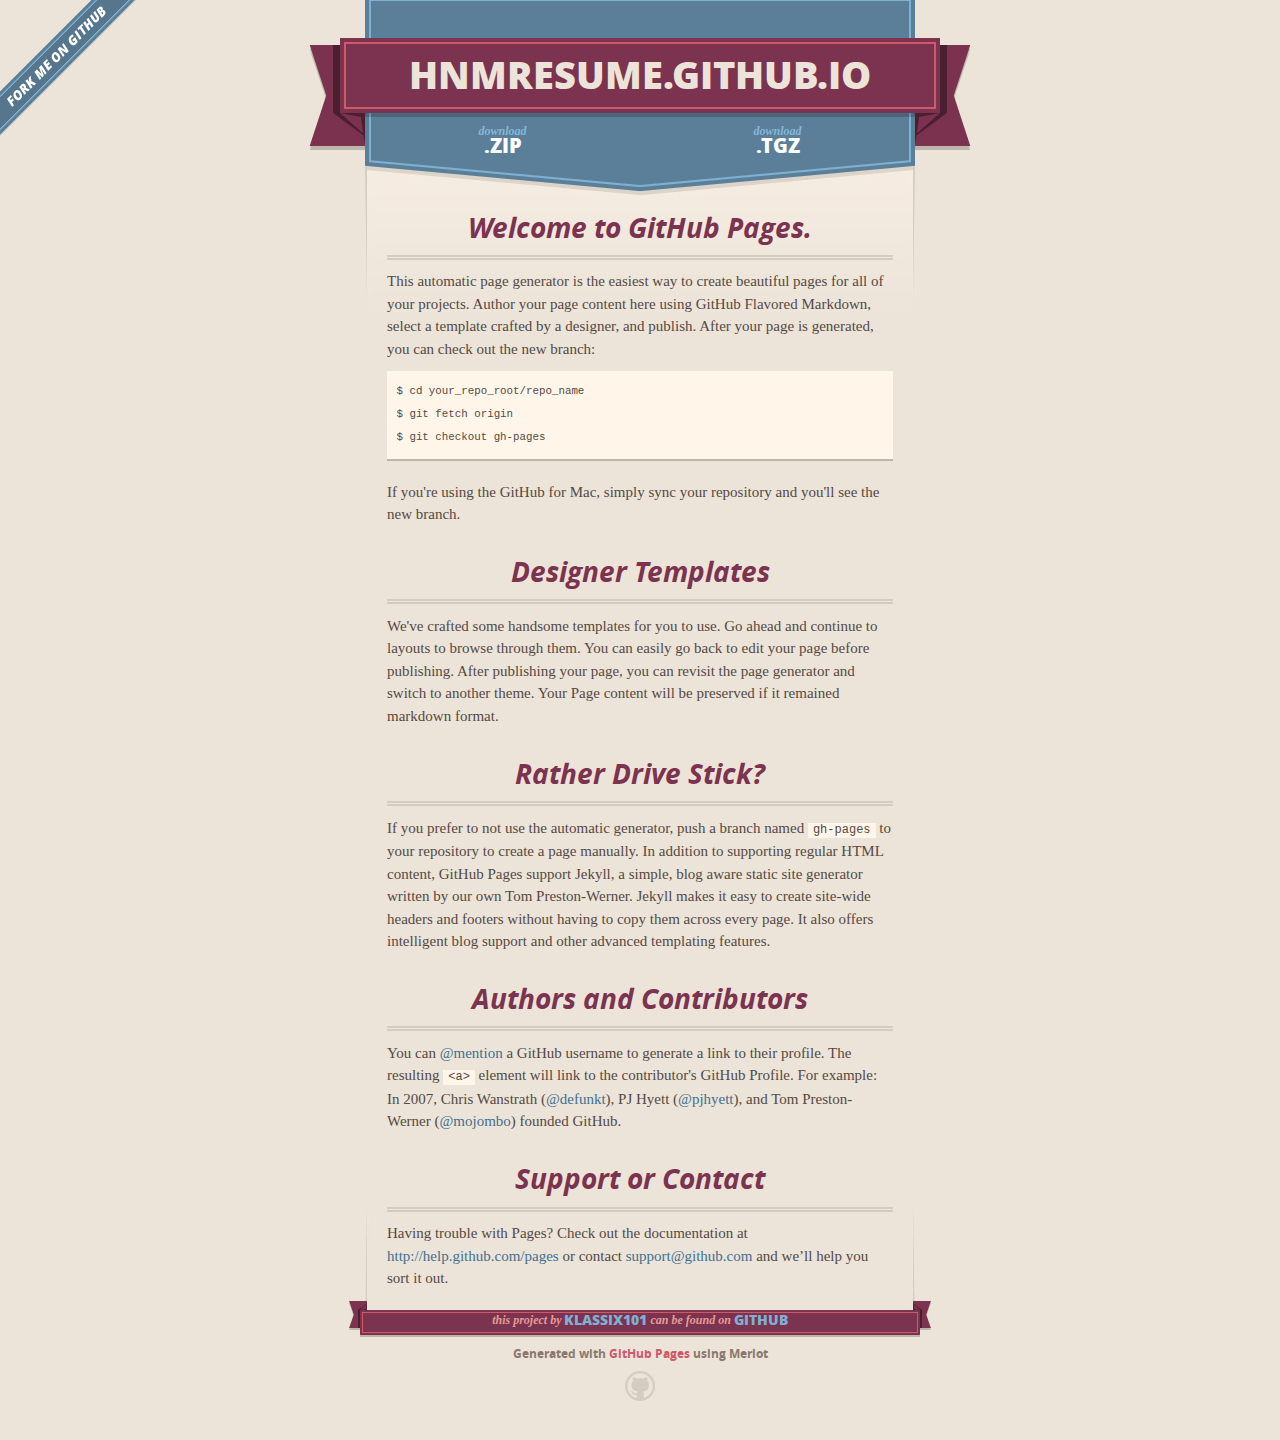
<file: index.html>
<!DOCTYPE html>
<html>
  <head>
    <meta charset='utf-8'>
    <meta http-equiv="X-UA-Compatible" content="chrome=1">
    <meta name="viewport" content="width=640">

    <link rel="stylesheet" href="stylesheets/core.css" media="screen">
    <link rel="stylesheet" href="stylesheets/mobile.css" media="handheld, only screen and (max-device-width:640px)">
    <link rel="stylesheet" href="stylesheets/pygment_trac.css">

    <script type="text/javascript" src="javascripts/modernizr.js"></script>
    <script type="text/javascript" src="https://ajax.googleapis.com/ajax/libs/jquery/1.7.1/jquery.min.js"></script>
    <script type="text/javascript" src="javascripts/headsmart.min.js"></script>
    <script type="text/javascript">
      $(document).ready(function () {
        $('#main_content').headsmart()
      })
    </script>
    <title>Hnmresume.github.io by klassix101</title>
  </head>

  <body>
    <a id="forkme_banner" href="https://github.com/klassix101/HNMresume.github.io">View on GitHub</a>
    <div class="shell">

      <header>
        <span class="ribbon-outer">
          <span class="ribbon-inner">
            <h1>Hnmresume.github.io</h1>
            <h2></h2>
          </span>
          <span class="left-tail"></span>
          <span class="right-tail"></span>
        </span>
      </header>

      <section id="downloads">
        <span class="inner">
          <a href="https://github.com/klassix101/HNMresume.github.io/zipball/master" class="zip"><em>download</em> .ZIP</a><a href="https://github.com/klassix101/HNMresume.github.io/tarball/master" class="tgz"><em>download</em> .TGZ</a>
        </span>
      </section>


      <span class="banner-fix"></span>


      <section id="main_content">
        <h3>
<a name="welcome-to-github-pages" class="anchor" href="#welcome-to-github-pages"><span class="octicon octicon-link"></span></a>Welcome to GitHub Pages.</h3>

<p>This automatic page generator is the easiest way to create beautiful pages for all of your projects. Author your page content here using GitHub Flavored Markdown, select a template crafted by a designer, and publish. After your page is generated, you can check out the new branch:</p>

<pre><code>$ cd your_repo_root/repo_name
$ git fetch origin
$ git checkout gh-pages
</code></pre>

<p>If you're using the GitHub for Mac, simply sync your repository and you'll see the new branch.</p>

<h3>
<a name="designer-templates" class="anchor" href="#designer-templates"><span class="octicon octicon-link"></span></a>Designer Templates</h3>

<p>We've crafted some handsome templates for you to use. Go ahead and continue to layouts to browse through them. You can easily go back to edit your page before publishing. After publishing your page, you can revisit the page generator and switch to another theme. Your Page content will be preserved if it remained markdown format.</p>

<h3>
<a name="rather-drive-stick" class="anchor" href="#rather-drive-stick"><span class="octicon octicon-link"></span></a>Rather Drive Stick?</h3>

<p>If you prefer to not use the automatic generator, push a branch named <code>gh-pages</code> to your repository to create a page manually. In addition to supporting regular HTML content, GitHub Pages support Jekyll, a simple, blog aware static site generator written by our own Tom Preston-Werner. Jekyll makes it easy to create site-wide headers and footers without having to copy them across every page. It also offers intelligent blog support and other advanced templating features.</p>

<h3>
<a name="authors-and-contributors" class="anchor" href="#authors-and-contributors"><span class="octicon octicon-link"></span></a>Authors and Contributors</h3>

<p>You can <a href="https://github.com/blog/821" class="user-mention">@mention</a> a GitHub username to generate a link to their profile. The resulting <code>&lt;a&gt;</code> element will link to the contributor's GitHub Profile. For example: In 2007, Chris Wanstrath (<a href="https://github.com/defunkt" class="user-mention">@defunkt</a>), PJ Hyett (<a href="https://github.com/pjhyett" class="user-mention">@pjhyett</a>), and Tom Preston-Werner (<a href="https://github.com/mojombo" class="user-mention">@mojombo</a>) founded GitHub.</p>

<h3>
<a name="support-or-contact" class="anchor" href="#support-or-contact"><span class="octicon octicon-link"></span></a>Support or Contact</h3>

<p>Having trouble with Pages? Check out the documentation at <a href="http://help.github.com/pages">http://help.github.com/pages</a> or contact <a href="mailto:support@github.com">support@github.com</a> and we’ll help you sort it out.</p>
      </section>

      <footer>
        <span class="ribbon-outer">
          <span class="ribbon-inner">
            <p>this project by <a href="https://github.com/klassix101">klassix101</a> can be found on <a href="https://github.com/klassix101/HNMresume.github.io">GitHub</a></p>
          </span>
          <span class="left-tail"></span>
          <span class="right-tail"></span>
        </span>
        <p>Generated with <a href="http://pages.github.com">GitHub Pages</a> using Merlot</p>
        <span class="octocat"></span>
      </footer>

    </div>

    
  </body>
</html>
</file>
<file: stylesheets/core.css>
@import url("screen.css");
@import url("non-screen.css") handheld;
@import url("non-screen.css") only screen and (max-device-width:640px);
</file>
<file: stylesheets/mobile.css>
/* Generated by Font Squirrel (http://www.fontsquirrel.com) on February 9, 2012 */


@font-face {
  font-family: 'Open Sans';
  src: url('../fonts/opensans-regular-webfont.eot');
  src: url('../fonts/opensans-regular-webfont.eot?#iefix') format('embedded-opentype'),
       url('../fonts/opensans-regular-webfont.woff') format('woff'),
       url('../fonts/opensans-regular-webfont.ttf') format('truetype'),
       url('../fonts/opensans-regular-webfont.svg#OpenSansRegular') format('svg');
  font-weight: normal;
  font-style: normal;
}

@font-face {
  font-family: 'Open Sans';
  src: url('../fonts/opensans-italic-webfont.eot');
  src: url('../fonts/opensans-italic-webfont.eot?#iefix') format('embedded-opentype'),
       url('../fonts/opensans-italic-webfont.woff') format('woff'),
       url('../fonts/opensans-italic-webfont.ttf') format('truetype'),
       url('../fonts/opensans-italic-webfont.svg#OpenSansItalic') format('svg');
  font-weight: normal;
  font-style: italic;
}

@font-face {
  font-family: 'Open Sans';
  src: url('../fonts/opensans-bold-webfont.eot');
  src: url('../fonts/opensans-bold-webfont.eot?#iefix') format('embedded-opentype'),
       url('../fonts/opensans-bold-webfont.woff') format('woff'),
       url('../fonts/opensans-bold-webfont.ttf') format('truetype'),
       url('../fonts/opensans-bold-webfont.svg#OpenSansBold') format('svg');
  font-weight: bold;
  font-style: normal;
}

@font-face {
  font-family: 'Open Sans';
  src: url('../fonts/opensans-bolditalic-webfont.eot');
  src: url('../fonts/opensans-bolditalic-webfont.eot?#iefix') format('embedded-opentype'),
       url('../fonts/opensans-bolditalic-webfont.woff') format('woff'),
       url('../fonts/opensans-bolditalic-webfont.ttf') format('truetype'),
       url('../fonts/opensans-bolditalic-webfont.svg#OpenSansBoldItalic') format('svg');
  font-weight: bold;
  font-style: italic;
}

@font-face {
  font-family: 'Open Sans';
  src: url('../fonts/opensans-extrabold-webfont.eot');
  src: url('../fonts/opensans-extrabold-webfont.eot?#iefix') format('embedded-opentype'),
       url('../fonts/opensans-extrabold-webfont.woff') format('woff'),
       url('../fonts/opensans-extrabold-webfont.ttf') format('truetype'),
       url('../fonts/opensans-extrabold-webfont.svg#OpenSansExtrabold') format('svg');
  font-weight: bolder;
  font-style: normal;
}


/* http://meyerweb.com/eric/tools/css/reset/ 
   v2.0 | 20110126
   License: none (public domain)
*/

html, body, div, span, applet, object, iframe,
h1, h2, h3, h4, h5, h6, p, blockquote, pre,
a, abbr, acronym, address, big, cite, code,
del, dfn, em, img, ins, kbd, q, s, samp,
small, strike, strong, sub, sup, tt, var,
b, u, i, center,
dl, dt, dd, ol, ul, li,
fieldset, form, label, legend,
table, caption, tbody, tfoot, thead, tr, th, td,
article, aside, canvas, details, embed, 
figure, figcaption, footer, header, hgroup, 
menu, nav, output, ruby, section, summary,
time, mark, audio, video {
  margin: 0;
  padding: 0;
  border: 0;
  font-size: 100%;
  font: inherit;
  vertical-align: baseline;
}
/* HTML5 display-role reset for older browsers */
article, aside, details, figcaption, figure, 
footer, header, hgroup, menu, nav, section {
  display: block;
}
body {
  line-height: 1;
}
ol, ul {
  list-style: none;
}
blockquote, q {
  quotes: none;
}
blockquote:before, blockquote:after,
q:before, q:after {
  content: '';
  content: none;
}
table {
  border-collapse: collapse;
  border-spacing: 0;
}

header, footer, section {
  display: block;
  position: relative;
}

/* STYLES */

div.shell {
  display: block;
  width: 640px;
  margin: 0 auto;
}

a#forkme_banner {
  display: none;
}

/* header */

header {
  position: relative;
  z-index: 2;
  margin: 0;
  max-width: 640px;
  top: 51px;
}

header span.ribbon-inner {
  position: relative;
  display: block;
  background-color: #cd596b;
  border: 8px solid #7c334f;
  padding: 6px;
  z-index: 1;
}

header span.left-tail, header span.right-tail {
  position: relative;
  display: block;
  width: 19px;
  height: 10px;
  background: transparent url(../images/ribbon-tail-sprite-2x.png) 0 0 no-repeat;
  position: absolute;
  bottom: -10px;
  z-index: 0;
}

header span.left-tail {
  background-position: 0 0;
  left: 0;
}

header span.right-tail {
  background-position: -19px 0;
  right: 0;
}

header h1 {
  background-color: #7c334f;
  font-size: 2em;
  font-weight: bolder;
  font-style: normal;
  text-transform: uppercase;
  color: #ece4d8;
  text-align: center;
  line-height:1;  
  padding: 14px 20px 0;
}

header h2 {
  background-color: #7c334f;
  font: bold italic .85em/1.5 Georgia, Times, “Times New Roman”, serif;
  color: #e69b95;
  padding-bottom: 14px;
  margin-top: -3px;
  text-align: center;
}

section#downloads {
  position: relative;
  display: block;
  height: 171px;
  width: 602px;
  padding-bottom: 150px;
  margin: 51px auto -250px;
  z-index: 1;
  background: transparent url(../images/shield.png) center 0 no-repeat;
}

section#downloads a {
  display: none;
}

span.banner-fix {
  background: transparent url(../images/shield-fallback.png) center top no-repeat;
  display: block;
  height: 31px;
  position: absolute;
  width: 640px;
  top: 20px;

}

section#main_content {
  z-index: 2;
  padding: 20px 40px 0;
  min-height:185px;
}

/* footer */

footer {
  background: none;
  padding-top: 104px;
  margin: -94px auto 40px;
  max-width:640px;
  text-align: center;
}

footer span.ribbon-outer {
  display: block;
  position: relative;
  border-bottom: 2px solid #bdb6ad;
}

footer span.ribbon-inner {
  position: relative;
  display: block;
  background-color: #cd596b;
  border: 8px solid #7c334f;
  padding: 6px;
  z-index: 1;
}

footer p {
  font-family: 'Open Sans', sans-serif;
  font-weight: bold;
  font-size: .6em;
  color: #8b786f;
}

footer a {
  color: #cd596b;
}

footer span.ribbon-inner p {
  background-color: #7c334f;
  margin: 0;
  color: #e69b95;
  font: bold italic 22px/1 Georgia, Times, “Times New Roman”, serif;
  height: auto;
  line-height: 1.1;
  padding: 20px 0px 10px;
}

footer span.ribbon-inner a {
  display: block;
  position: relative;
  bottom: 0;
  color: #7eb0d2;
  font-family: 'Open Sans', sans-serif;
  text-transform: uppercase;
  font-style: normal;
  font-weight: bolder;
  font-size: 38px;
  padding-bottom: 10px;
}

footer span.ribbon-inner a:hover {
  color: #7eb0d2;
}

footer span.left-tail, footer span.right-tail {
  position: relative;
  display: block;
  width: 23px;
  height: 126px;
  background: transparent url(../images/small-ribbon-tail-sprite-2x.png) 0 0 no-repeat;
  position: absolute;
  top: -126px;
  z-index: 0;
}

footer span.left-tail {
  background-position: 0 0;
  left: 0;
}

footer span.right-tail {
  background-position: -23px 0;
  right: 0;
}

footer span.octocat {
  background: transparent url(../images/octocat-2x.png) 0 0 no-repeat;
  display: block;
  width: 60px;
  height: 60px;
  margin: 20px auto 0;}

/* content */

body {
  background: #ece4d8;
  font: normal normal 30px/1.5 Georgia, Palatino,” Palatino Linotype”, Times, “Times New Roman”, serif;
  color: #544943;
  -webkit-font-smoothing: antialiased;
}

a, a:hover {
  color: #417090;
}

a {
  text-decoration: none;
}

a:hover {
  text-decoration: underline;
}

h1,h2,h3,h4,h5,h6 {
  font-family: 'Open Sans', sans-serif;
  font-weight: bold;
}

p {
  margin: .7em 0 0;
}

strong {
  font-weight: bold;
}

em {
  font-style: italic;
}

ol {
  margin: .7em 0;
  list-style-type: decimal;
  padding-left: 1.35em;
}

ul {
  margin: .7em 0;
  padding-left: 1.35em;
}

ul li {
  padding-left: 20px;
  background: transparent url(../images/chevron-2x.png) left 15px no-repeat;
}

blockquote {
  font-family: 'Open Sans', sans-serif;
  margin: 20px 0;
  color: #8b786f;
  padding-left: 1.35em;
  background: transparent url('../images/blockquote-gfx-2x.png') 0 8px no-repeat;
}

img {
  -webkit-box-shadow: 0px 4px 0px #bdb6ad;
  -moz-box-shadow: 0px 4px 0px #bdb6ad;
  box-shadow: 0px 4px 0px #bdb6ad;
  border: 4px solid #fff6e9;
  max-width: 556px;
}

hr {
  border: none;
  outline: none;
  height: 42px;
  background: transparent url('../images/hr-2x.jpg') center center repeat-x;
  margin: 0 0 20px;
}

code {
  background: #fff6e9;
  font: normal normal .9em/1.7 "Lucida Sans Typewriter", "Lucida Console", Monaco, "Bitstream Vera Sans Mono", monospace;
  padding: 0 5px 1px;
}

pre {
  margin: 10px 0 20px;
  padding: .7em;
  background: #fff6e9;
  border-bottom: 4px solid #bdb6ad;
  font: normal normal .9em/1.7 "Lucida Sans Typewriter", "Lucida Console", Monaco, "Bitstream Vera Sans Mono", monospace;
  overflow: auto;
}

table {
  background: #fff6e9;
  display: table;
  width: 100%;
  border-collapse: separate;
  border-bottom: 4px solid #bdb6ad;
  margin: 10px 0;
}

tr {
  display: table-row;
}

th {
  display: table-cell;
  padding: 2px 10px;
  border: solid #ece4d8;
  border-width: 0 4px 4px 0;
  color: #cd596b;
  font-family: 'Open Sans', sans-serif;
  font-weight: bold;
  font-size: .85em;
}

td {
  display: table-cell;
  padding: 0 .7em;
  border: solid #ece4d8;
  border-width: 0 4px 4px 0;
}

td:last-child, th:last-child {
  border-right: none;
}

tr:last-child td {
  border-bottom: none;
}

dl {
  margin: .7em 0 20px;
}

dt {
  font-family: 'Open Sans', sans-serif;
  font-weight: bold;
}

dd {
  padding-left: 1.35em;
}

dd p:first-child {
  margin-top: 0;
}

/* Content based headers */

#main_content > .header-level-1:first-child,
#main_content > .header-level-2:first-child,
#main_content > .header-level-3:first-child,
#main_content > .header-level-4:first-child,
#main_content > .header-level-5:first-child,
#main_content > .header-level-6:first-child {
  margin-top: 0;
}

.header-level-1 {
  font-size: 1.85em;
  border-bottom: .2em double #d3ccc1;
  color: #7c334f;
  text-align: center;
  font-style: italic;
  margin: 1.1em 0 .38em;
  line-height: 1.2;
  padding-bottom: 10px
}

.header-level-2 {
  font-size: 1.58em;
  color: #7c334f;
  margin: .95em 0 .5em;
  border-bottom: .1em solid #D3CCC1;
  line-height: 1.2;
  padding-bottom: 10px
}

.header-level-3 {
  margin: 20px 0 10px;
  font-size: 1.45em;
}

.header-level-4 {
  margin: .6em 0;
  font-size: 1.2em;
  color: #cd596b;
}

.header-level-5 {
  margin: .7em 0;
  font-size: 1em;
  color: #8b786f;
}

.header-level-6 {
  margin: .8em 0;
  font-size: .85em;
  font-style: italic;
}
</file>
<file: stylesheets/pygment_trac.css>
.highlight  { background: #ffffff; }
.highlight .c { color: #999988; font-style: italic } /* Comment */
.highlight .err { color: #a61717; background-color: #e3d2d2 } /* Error */
.highlight .k { font-weight: bold } /* Keyword */
.highlight .o { font-weight: bold } /* Operator */
.highlight .cm { color: #999988; font-style: italic } /* Comment.Multiline */
.highlight .cp { color: #999999; font-weight: bold } /* Comment.Preproc */
.highlight .c1 { color: #999988; font-style: italic } /* Comment.Single */
.highlight .cs { color: #999999; font-weight: bold; font-style: italic } /* Comment.Special */
.highlight .gd { color: #000000; background-color: #ffdddd } /* Generic.Deleted */
.highlight .gd .x { color: #000000; background-color: #ffaaaa } /* Generic.Deleted.Specific */
.highlight .ge { font-style: italic } /* Generic.Emph */
.highlight .gr { color: #aa0000 } /* Generic.Error */
.highlight .gh { color: #999999 } /* Generic.Heading */
.highlight .gi { color: #000000; background-color: #ddffdd } /* Generic.Inserted */
.highlight .gi .x { color: #000000; background-color: #aaffaa } /* Generic.Inserted.Specific */
.highlight .go { color: #888888 } /* Generic.Output */
.highlight .gp { color: #555555 } /* Generic.Prompt */
.highlight .gs { font-weight: bold } /* Generic.Strong */
.highlight .gu { color: #800080; font-weight: bold; } /* Generic.Subheading */
.highlight .gt { color: #aa0000 } /* Generic.Traceback */
.highlight .kc { font-weight: bold } /* Keyword.Constant */
.highlight .kd { font-weight: bold } /* Keyword.Declaration */
.highlight .kn { font-weight: bold } /* Keyword.Namespace */
.highlight .kp { font-weight: bold } /* Keyword.Pseudo */
.highlight .kr { font-weight: bold } /* Keyword.Reserved */
.highlight .kt { color: #445588; font-weight: bold } /* Keyword.Type */
.highlight .m { color: #009999 } /* Literal.Number */
.highlight .s { color: #d14 } /* Literal.String */
.highlight .na { color: #008080 } /* Name.Attribute */
.highlight .nb { color: #0086B3 } /* Name.Builtin */
.highlight .nc { color: #445588; font-weight: bold } /* Name.Class */
.highlight .no { color: #008080 } /* Name.Constant */
.highlight .ni { color: #800080 } /* Name.Entity */
.highlight .ne { color: #990000; font-weight: bold } /* Name.Exception */
.highlight .nf { color: #990000; font-weight: bold } /* Name.Function */
.highlight .nn { color: #555555 } /* Name.Namespace */
.highlight .nt { color: #000080 } /* Name.Tag */
.highlight .nv { color: #008080 } /* Name.Variable */
.highlight .ow { font-weight: bold } /* Operator.Word */
.highlight .w { color: #bbbbbb } /* Text.Whitespace */
.highlight .mf { color: #009999 } /* Literal.Number.Float */
.highlight .mh { color: #009999 } /* Literal.Number.Hex */
.highlight .mi { color: #009999 } /* Literal.Number.Integer */
.highlight .mo { color: #009999 } /* Literal.Number.Oct */
.highlight .sb { color: #d14 } /* Literal.String.Backtick */
.highlight .sc { color: #d14 } /* Literal.String.Char */
.highlight .sd { color: #d14 } /* Literal.String.Doc */
.highlight .s2 { color: #d14 } /* Literal.String.Double */
.highlight .se { color: #d14 } /* Literal.String.Escape */
.highlight .sh { color: #d14 } /* Literal.String.Heredoc */
.highlight .si { color: #d14 } /* Literal.String.Interpol */
.highlight .sx { color: #d14 } /* Literal.String.Other */
.highlight .sr { color: #009926 } /* Literal.String.Regex */
.highlight .s1 { color: #d14 } /* Literal.String.Single */
.highlight .ss { color: #990073 } /* Literal.String.Symbol */
.highlight .bp { color: #999999 } /* Name.Builtin.Pseudo */
.highlight .vc { color: #008080 } /* Name.Variable.Class */
.highlight .vg { color: #008080 } /* Name.Variable.Global */
.highlight .vi { color: #008080 } /* Name.Variable.Instance */
.highlight .il { color: #009999 } /* Literal.Number.Integer.Long */

.type-csharp .highlight .k { color: #0000FF }
.type-csharp .highlight .kt { color: #0000FF }
.type-csharp .highlight .nf { color: #000000; font-weight: normal }
.type-csharp .highlight .nc { color: #2B91AF }
.type-csharp .highlight .nn { color: #000000 }
.type-csharp .highlight .s { color: #A31515 }
.type-csharp .highlight .sc { color: #A31515 }
</file>
